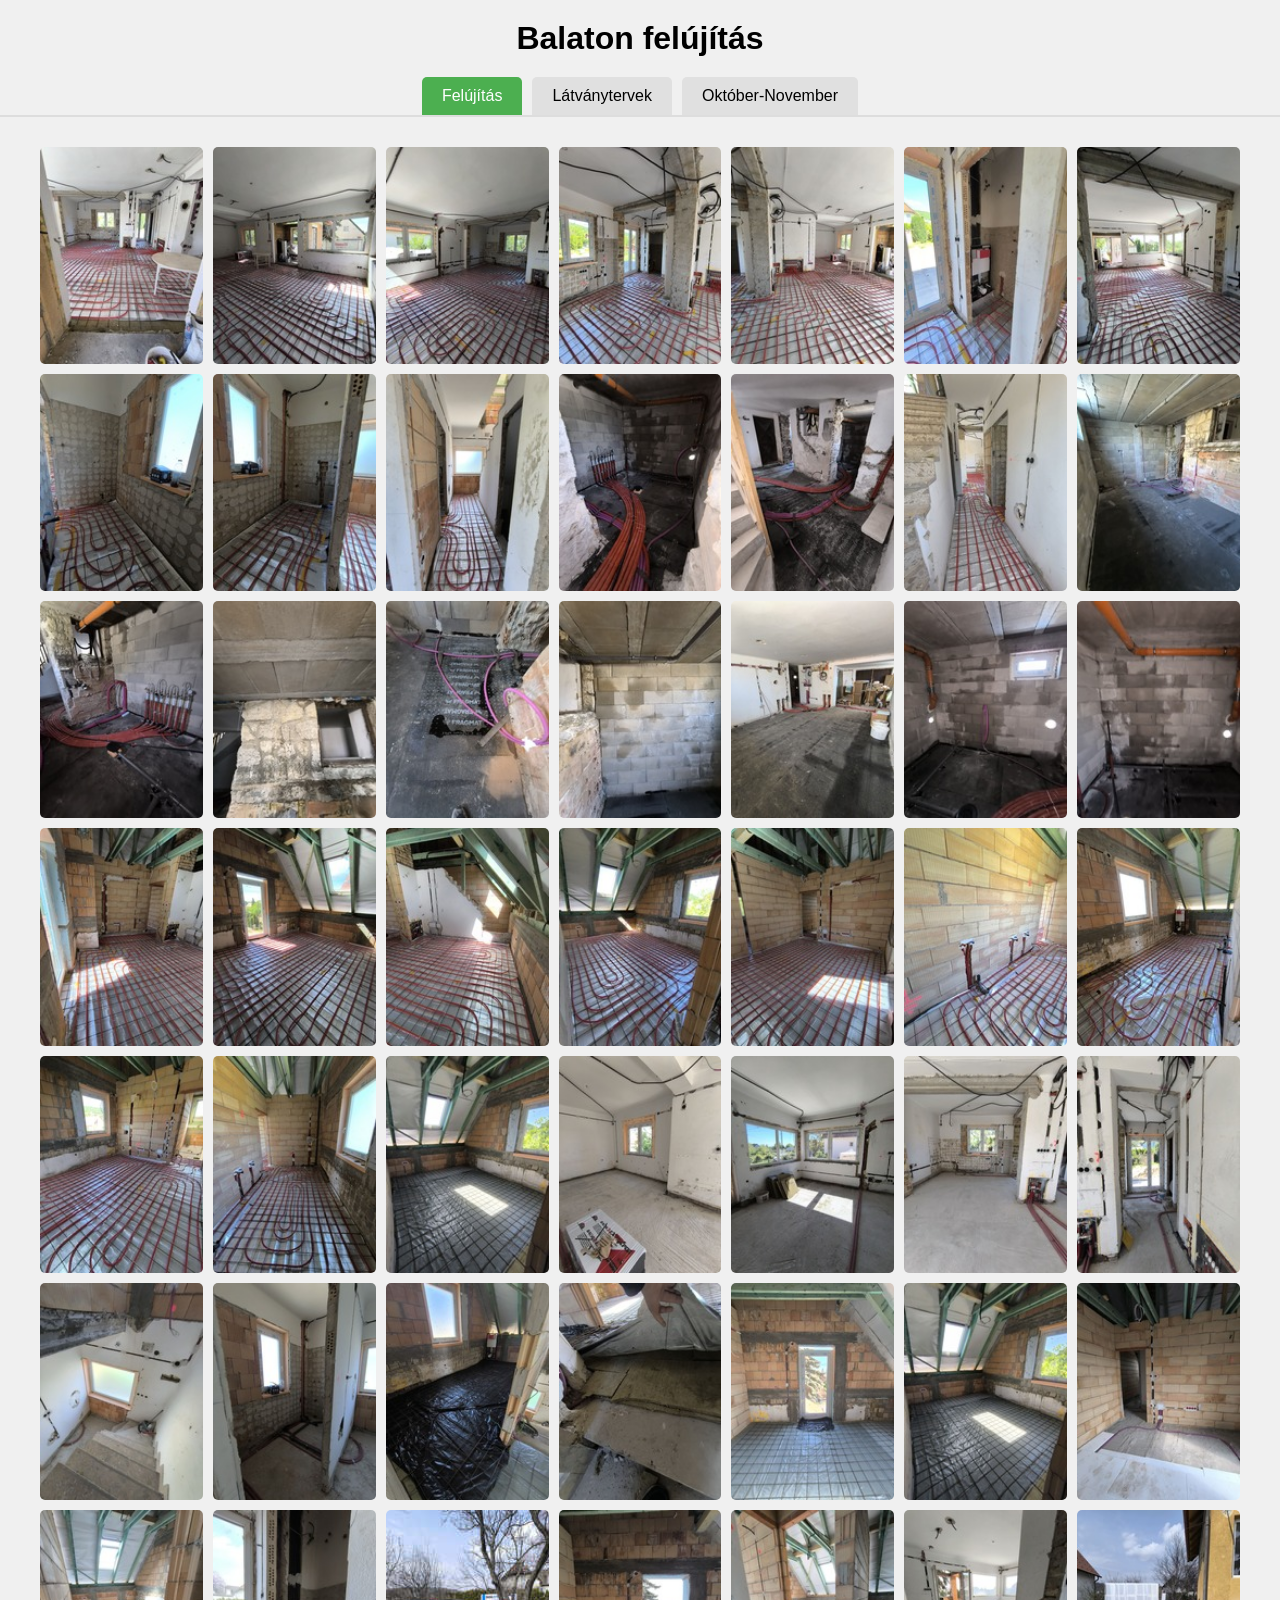
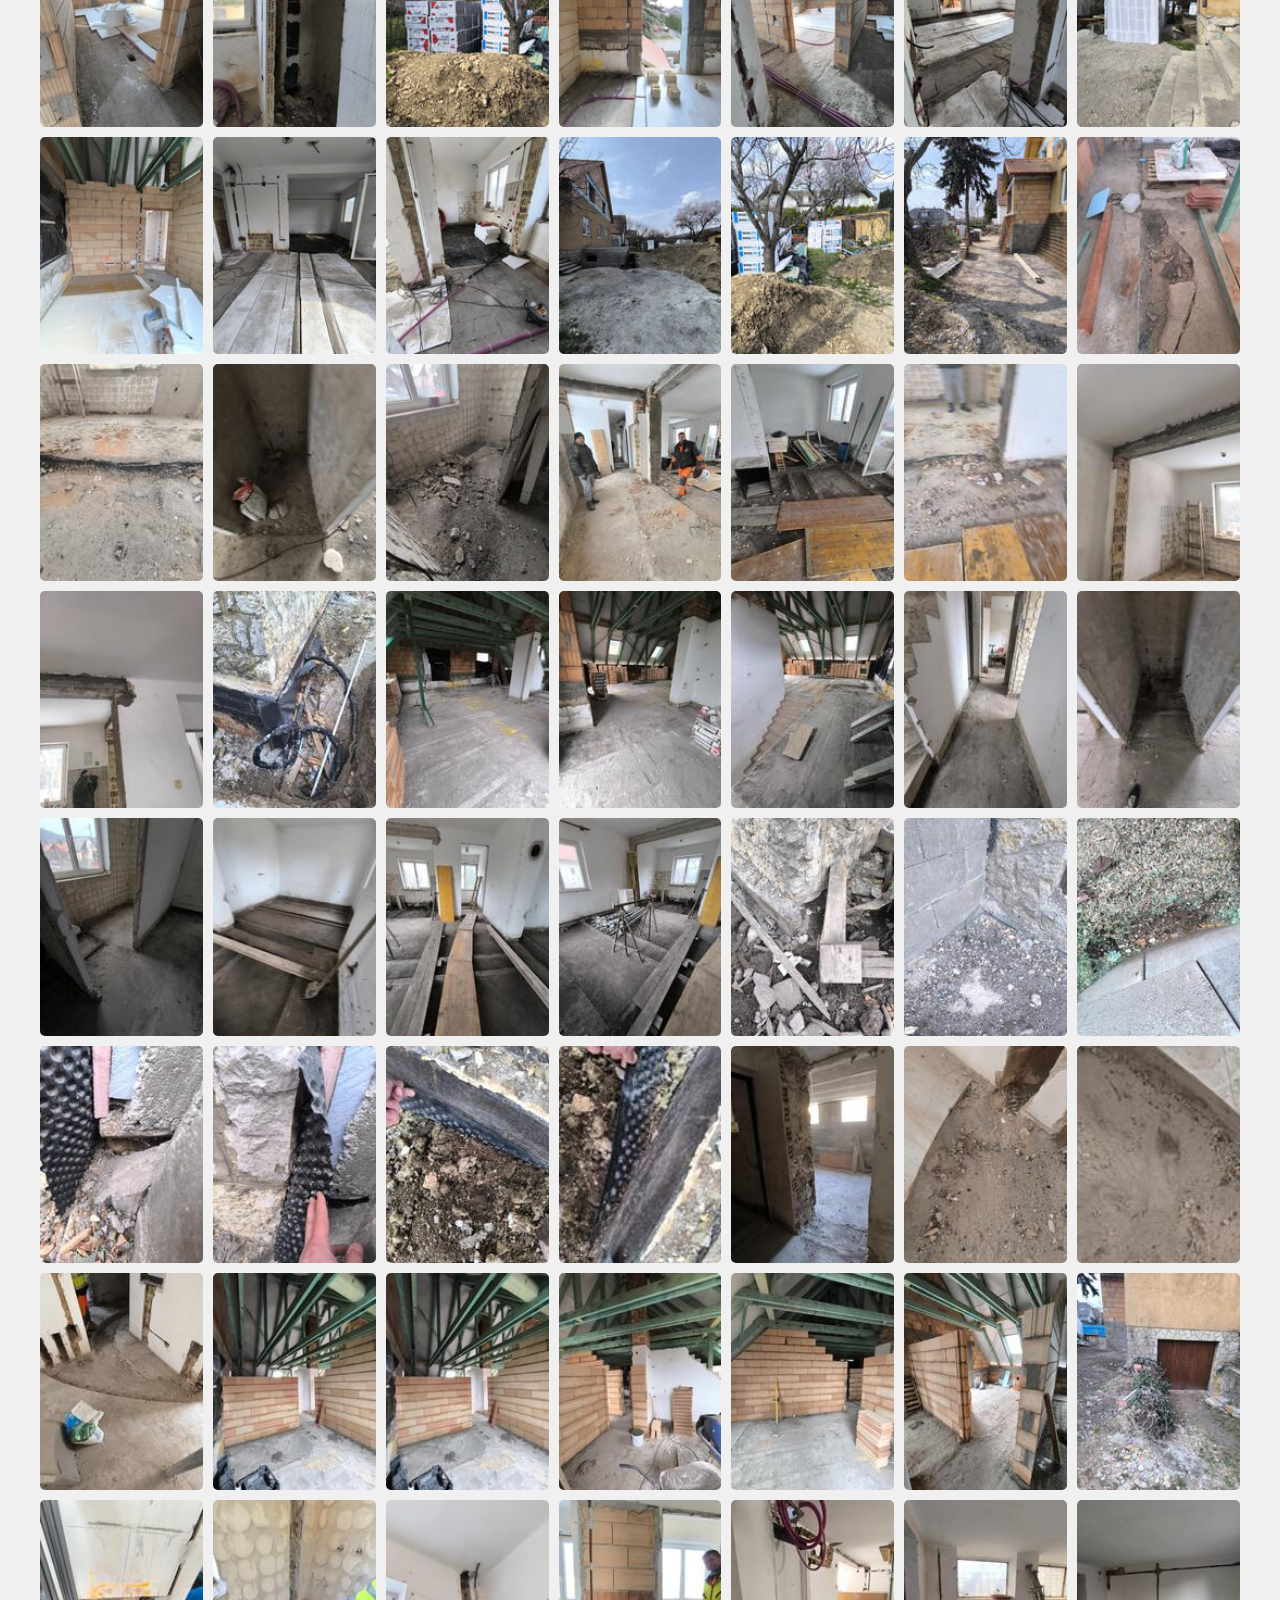
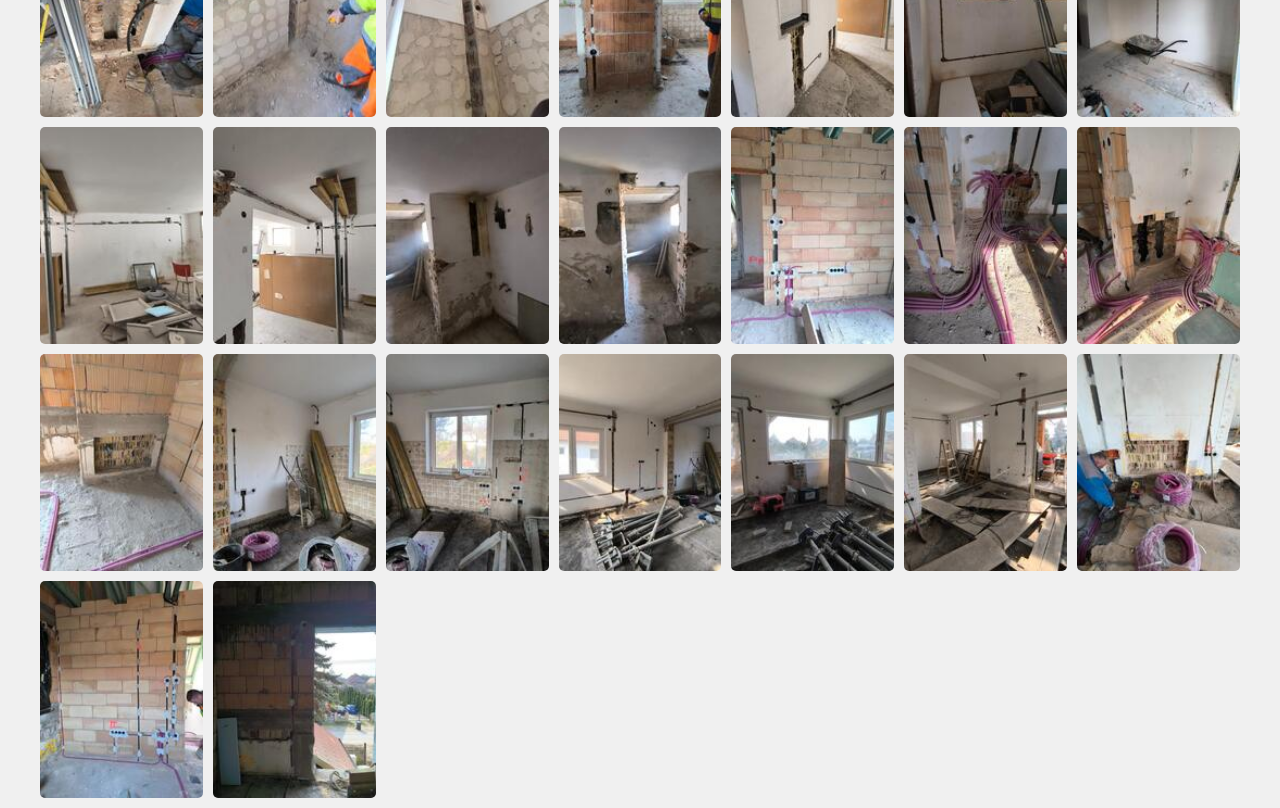
<file: balcsi/index.html>
<!DOCTYPE html>
<html lang="en">
<head>
    <meta charset="UTF-8">
    <meta name="viewport" content="width=device-width, initial-scale=1.0">
    <title>Balaton felújítás</title>
    <link rel="stylesheet" href="style.css">
</head>
<body>
    <h1>Balaton felújítás</h1>

    <div class="tabs-container">
        <button class="tab-button active" data-tab="felujitas">Felújítás</button>
        <button class="tab-button" data-tab="latvany">Látványtervek</button>
        <button class="tab-button" data-tab="oktnov">Október-November</button>
    </div>

    <div id="felujitas" class="tab-content active">
        <div id="gallery-container-felujitas" class="gallery-container"></div>
    </div>

    <div id="latvany" class="tab-content">
        <div id="gallery-container-latvany" class="gallery-container"></div>
    </div>

    <div id="oktnov" class="tab-content">
        <div id="gallery-container-oktnov" class="gallery-container"></div>
    </div>

    <!-- The Modal -->
    <div id="myModal" class="modal">
        <span class="close">&times;</span>
        <span class="prev">&#10094;</span>
        <span class="next">&#10095;</span>
        <div class="modal-content">
            <img id="modal-image">
        </div>
    </div>

    <script src="script1.js"></script>
</body>
</html>
</file>
<file: balcsi/style.css>
body {
    font-family: sans-serif;
    background-color: #f0f0f0;
    margin: 0;
}

h1 {
    text-align: center;
    margin: 20px 0;
}

.tabs-container {
    display: flex;
    justify-content: center;
    gap: 10px;
    margin: 20px 0;
    border-bottom: 2px solid #ddd;
}

.tab-button {
    padding: 10px 20px;
    background-color: #e0e0e0;
    border: none;
    cursor: pointer;
    font-size: 16px;
    border-radius: 5px 5px 0 0;
    transition: background-color 0.3s;
}

.tab-button:hover {
    background-color: #c0c0c0;
}

.tab-button.active {
    background-color: #4CAF50;
    color: white;
}

.tab-content {
    display: none;
}

.tab-content.active {
    display: block;
}

.gallery-container {
    display: grid;
    grid-template-columns: repeat(auto-fill, minmax(150px, 1fr));
    gap: 10px;
    padding: 10px;
    max-width: 1200px;
    margin: 0 auto;
}

.gallery-container img {
    width: 100%;
    height: 100%;
    object-fit: cover;
    cursor: pointer;
    border-radius: 5px;
    transition: transform 0.2s;
}

.gallery-container img:hover {
    transform: scale(1.05);
}

/* The Modal (background) */
.modal {
    display: none; /* Hidden by default */
    position: fixed;
    z-index: 1000;
    left: 0;
    top: 0;
    width: 100%;
    height: 100%;
    overflow: auto;
    background-color: rgba(0, 0, 0, 0.9);
    box-sizing: border-box;
}

/* Modal Content */
.modal-content {
    position: relative;
    width: 100%;
    height: 100%;
    padding: 50px; /* 50px margin from all sides */
    box-sizing: border-box;
    display: flex;
    justify-content: center;
    align-items: center;
}

#modal-image {
    max-width: 100%;
    max-height: 100%;
    object-fit: contain; /* Prevents image distortion */
}

/* The Close Button */
.close {
    position: absolute;
    top: 15px;
    right: 35px;
    color: #f1f1f1;
    font-size: 40px;
    font-weight: bold;
    cursor: pointer;
    z-index: 1001;
}

/* Next & previous buttons */
.prev,
.next {
    cursor: pointer;
    position: absolute;
    top: 50%;
    width: auto;
    padding: 16px;
    margin-top: -50px;
    color: white;
    font-weight: bold;
    font-size: 20px;
    transition: 0.6s ease;
    border-radius: 0 3px 3px 0;
    user-select: none;
    -webkit-user-select: none;
    z-index: 1001;
}

.next {
    right: 0;
    border-radius: 3px 0 0 3px;
}

.prev {
    left: 0;
}

.prev:hover,
.next:hover {
    background-color: rgba(0, 0, 0, 0.8);
}
</file>
